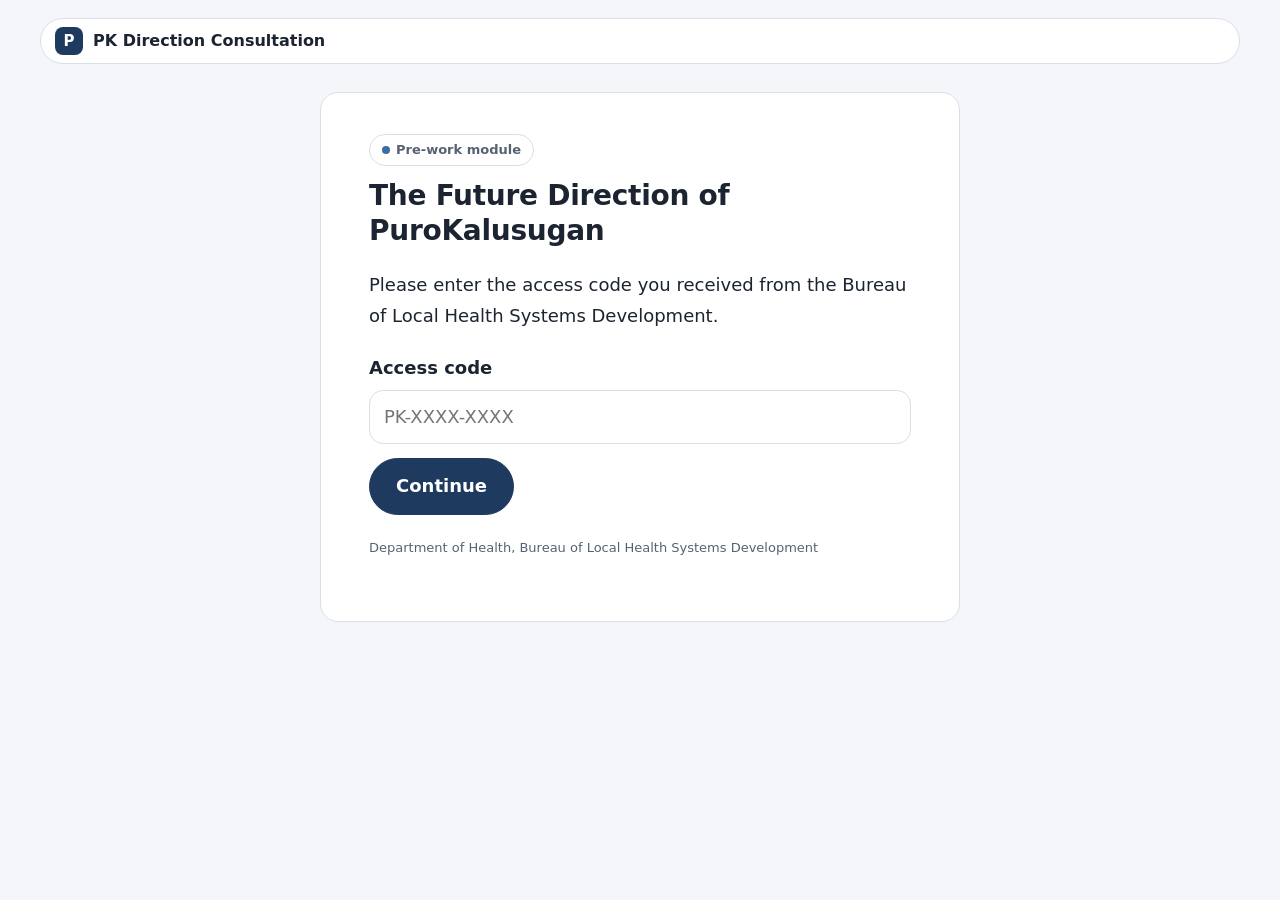
<file: index.html>
<!doctype html>
<html lang="en">
<head>
<meta charset="utf-8">
<meta name="viewport" content="width=device-width, initial-scale=1">
<meta name="robots" content="noindex, nofollow">
<title>PK Direction Consultation</title>
<link rel="stylesheet" href="app.css">
</head>
<body>
<div class="shell">
  <header class="nav">
    <div class="brand"><i>P</i><span>PK Direction Consultation</span></div>
    <div class="navr"><button type="button" class="langbtn" id="langBtn" hidden></button><div class="save" id="saveState" hidden></div></div>
  </header>

  <section id="gate" class="card" style="margin-top:28px;max-width:640px;margin-left:auto;margin-right:auto">
    <span class="pill"><b></b>Pre-work module</span>
    <h2>The Future Direction of PuroKalusugan</h2>
    <p>Please enter the access code you received from the Bureau of Local Health Systems Development.</p>
    <label class="t" for="code" style="display:block;font-weight:600;margin-bottom:6px">Access code</label>
    <input id="code" type="text" placeholder="PK-XXXX-XXXX" autocomplete="off" autocapitalize="characters" spellcheck="false">
    <div class="nav2" style="justify-content:flex-start;margin-top:14px"><button class="btn" id="codeGo" type="button">Continue</button></div>
    <div id="gateMsg"></div>
    <p class="foot" style="text-align:left;margin-top:22px">Department of Health, Bureau of Local Health Systems Development</p>
  </section>

  <div id="module" class="layout" hidden>
    <nav class="prog" aria-label="Progress"><ol class="segs" id="segs"></ol></nav>
    <div class="pills"><span class="pill" id="crumb"><b></b><span></span></span><span class="pill plain" id="crumb2"></span></div>
    <main id="main" tabindex="-1" aria-live="polite"></main>
  </div>
</div>
<div id="gloss" role="dialog" aria-live="polite"></div>
<script src="app.js"></script>
</body>
</html>
</file>
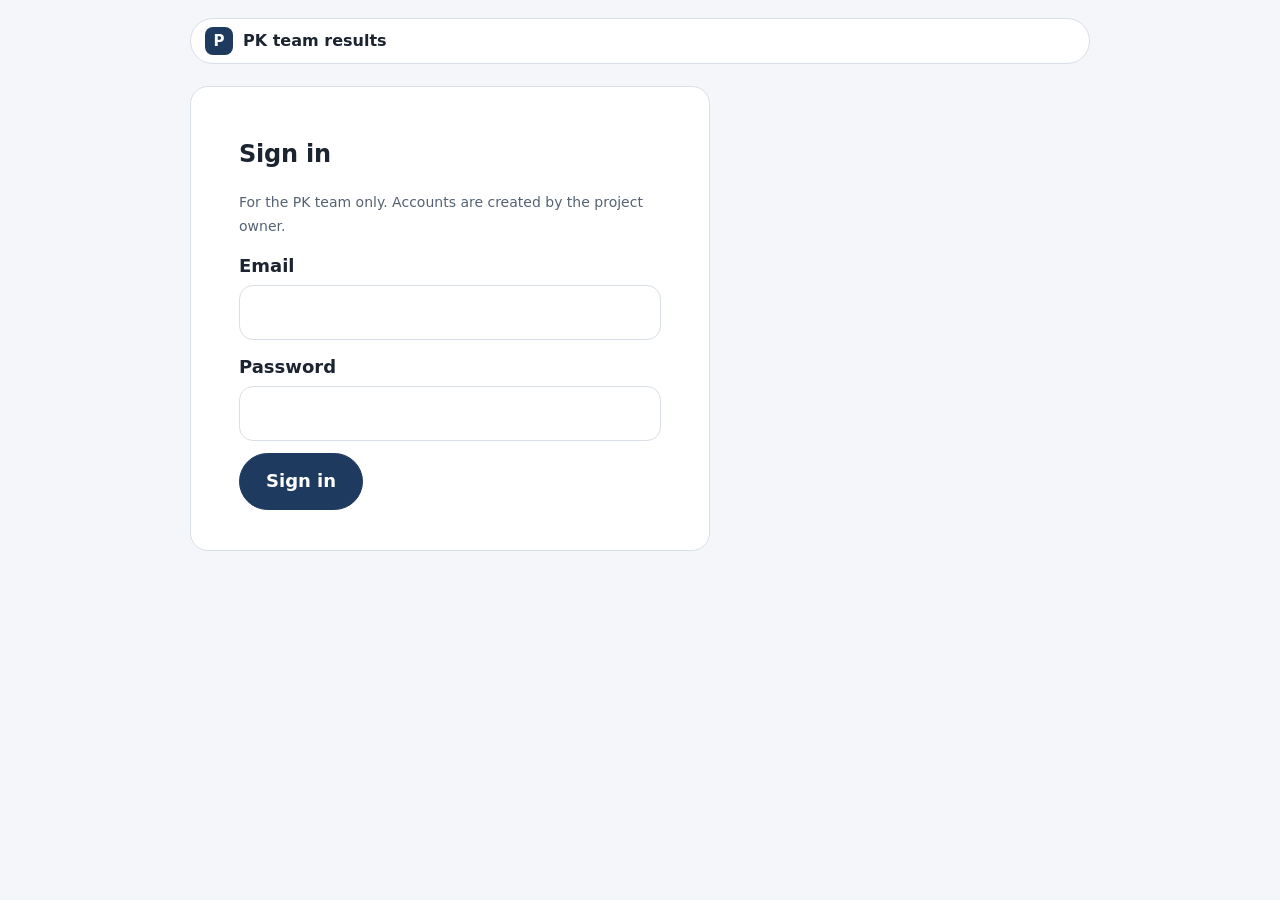
<file: admin.html>
<!doctype html>
<html lang="en">
<head>
<meta charset="utf-8">
<meta name="viewport" content="width=device-width, initial-scale=1">
<meta name="robots" content="noindex, nofollow">
<title>PK team results</title>
<link rel="stylesheet" href="app.css">
<style>
.shell { max-width: 980px; }
h2 { font-size: 24px; }
label.f { display: block; font-weight: 600; margin: 12px 0 4px; }
.row { display: flex; gap: 10px; flex-wrap: wrap; align-items: center; margin-top: 12px; }
.tabs { display: flex; gap: 6px; flex-wrap: wrap; margin-top: 18px; }
.tabs button { font: inherit; font-weight: 600; padding: 10px 20px; border-radius: 999px; border: 1px solid transparent; background: transparent; color: var(--muted); min-height: 44px; cursor: pointer; }
.tabs button[aria-selected="true"] { background: var(--accent-soft); border-color: var(--accent); color: var(--ink); }
table.t { border-collapse: collapse; width: 100%; font-size: 15px; margin-top: 12px; }
table.t th, table.t td { border: 1px solid var(--line); padding: 7px 10px; text-align: left; vertical-align: top; }
table.t th { background: var(--soft); font-weight: 600; }
.hid { color: var(--warn-ink); background: var(--warn-bg); border-radius: 999px; padding: 1px 10px; font-size: 13px; font-weight: 700; }
.hint { font-size: 14px; color: var(--muted); margin: 0 0 12px; }
button.danger { background: var(--warn-bg); color: var(--warn-ink); border-color: var(--warn-ink); }
</style>
</head>
<body>
<div class="shell">
  <header class="nav"><div class="brand"><i>P</i><span>PK team results</span></div><button class="btn ghost" id="signout" style="min-height:36px;padding:4px 16px" hidden>Sign out</button></header>

  <section id="login" class="card" style="margin-top:22px;max-width:520px">
    <h2>Sign in</h2>
    <p class="hint">For the PK team only. Accounts are created by the project owner.</p>
    <label class="f" for="em">Email</label><input id="em" type="text" autocomplete="username">
    <label class="f" for="pw">Password</label><input id="pw" type="password" autocomplete="current-password">
    <div class="row"><button class="btn" id="go">Sign in</button></div>
    <div id="loginmsg"></div>
  </section>

  <section id="app" hidden>
    <div class="tabs" role="tablist">
      <button role="tab" data-tab="overview" aria-selected="true">Overview</button>
      <button role="tab" data-tab="items" aria-selected="false">Question counts</button>
      <button role="tab" data-tab="export" aria-selected="false">Export</button>
      <button role="tab" data-tab="content" aria-selected="false">Content</button>
      <button role="tab" data-tab="account" aria-selected="false">Account</button>
    </div>

    <div id="t-overview" class="card" style="margin-top:16px">
      <h2>Overview</h2>
      <p class="hint">Respondents so far, by form, attendance and combined group. Any group with fewer than 5 people is hidden and shown as &lt;5.</p>
      <div class="row"><button class="btn" id="ref">Refresh</button><label style="display:inline-flex;gap:8px;align-items:center;margin:0;font-weight:400"><input type="checkbox" id="inctest1"> Include rehearsal (TEST code) rows</label></div>
      <div id="ov"></div>
    </div>

    <div id="t-items" class="card" style="margin-top:16px" hidden>
      <h2>Question counts</h2>
      <p class="hint">Choose the form, then choose a question from the list. The counts appear straight away. Counts under 5 are hidden. Open-text answers are not shown here. Use the export for those.</p>
      <label class="f" for="form">Form</label>
      <select id="form"><option value="full">Full English form</option><option value="bhw">Filipino short form (BHW)</option></select>
      <label class="f" for="itemsel">Question</label>
      <select id="itemsel"><option value="">Loading the list of questions...</option></select>
      <div id="itemfb" hidden>
        <p class="hint" id="itemfbmsg"></p>
        <label class="f" for="item">Question number (use this only if the list is empty)</label><input id="item" type="text" placeholder="1.1">
      </div>
      <div class="row"><button class="btn" id="runitem">Show counts</button><label style="display:inline-flex;gap:8px;align-items:center;margin:0;font-weight:400"><input type="checkbox" id="inctest2"> Include rehearsal rows</label></div>
      <div id="itemout"></div>
    </div>

    <div id="t-export" class="card" style="margin-top:16px" hidden>
      <h2>Export</h2>
      <p class="hint"><b>Confidential.</b> The export has every answer, including organization names and open-text answers, and nothing is hidden. Keep it on a protected device, and share only combined results.</p>
      <div class="row"><label style="display:inline-flex;gap:8px;align-items:center;margin:0;font-weight:400"><input type="checkbox" id="inctest3"> Include rehearsal rows</label></div>
      <div class="row"><button class="btn" id="dl">Download CSV (opens in Excel)</button></div>
      <hr style="border:0;border-top:1px solid var(--line);margin:22px 0">
      <h2 style="font-size:20px">Clear rehearsal rows</h2>
      <p class="hint">Deletes only the rows made with the TEST code. Do this before launch.</p>
      <div class="row"><button class="btn danger" id="deltest">Delete rehearsal rows</button></div>
      <div id="expmsg"></div>
    </div>

    <div id="t-content" class="card" style="margin-top:16px" hidden>
      <h2>Content</h2>
      <p class="hint">Publish the module text. Choose the form, choose the content file you received from the build team, check the summary, and publish. The earlier version is kept, so you can go back.</p>
      <label class="f" for="cform">Form</label>
      <select id="cform"><option value="full">Full English form</option><option value="bhw">Filipino short form (BHW)</option></select>
      <label class="f" for="cfile">Content file (.json)</label>
      <input id="cfile" type="file" accept=".json,application/json">
      <div id="cprev"></div>
      <div class="row"><button class="btn" id="cpub" disabled>Publish this content</button></div>
      <div id="cmsg"></div>
      <h2 style="font-size:20px;margin-top:26px">Versions</h2>
      <div class="row"><button class="btn ghost" id="cref" style="min-height:36px">Refresh list</button></div>
      <div id="cver"></div>
    </div>

    <div id="t-account" class="card" style="margin-top:16px" hidden>
      <h2>Account</h2>
      <p class="hint">Signed in as <b id="who"></b>. Change your password if someone gave you a starting password.</p>
      <label class="f" for="np1">New password (at least 12 characters)</label><input id="np1" type="password" autocomplete="new-password">
      <label class="f" for="np2">Type it again</label><input id="np2" type="password" autocomplete="new-password">
      <div class="row"><button class="btn" id="chpw">Change password</button></div>
      <div id="pwmsg"></div>
    </div>
  </section>
</div>

<script>
"use strict";
const URL_ = "https://drwmnzmvsjhlbixqcvew.supabase.co";
const KEY_ = "sb_publishable_Vzh0zj3WvlhNqJg0wHV87w_bVwjmNdv";
const $ = (id) => document.getElementById(id);
let token = null, email = "";
try { token = sessionStorage.getItem("pk_admin_token"); email = sessionStorage.getItem("pk_admin_email") || ""; } catch (e) {}

function msg(el, text, kind) { el.innerHTML = ""; if (!text) return; const d = document.createElement("div"); d.className = "msg " + (kind || ""); d.textContent = text; el.appendChild(d); }
async function api(path, opts) {
  opts = opts || {};
  const headers = Object.assign({ apikey: KEY_, "Content-Type": "application/json" }, opts.headers || {});
  if (token) headers.Authorization = "Bearer " + token;
  const res = await fetch(URL_ + path, Object.assign({}, opts, { headers }));
  if ((res.status === 401 || res.status === 403) && path.indexOf("/auth/v1/token") < 0 && token) { signOut("Please sign in again."); }
  return res;
}
function show(signedIn) {
  $("login").hidden = signedIn; $("app").hidden = !signedIn; $("signout").hidden = !signedIn;
  if (signedIn) { $("who").textContent = email; refresh(); }
}
function signOut(text) {
  token = null; try { sessionStorage.removeItem("pk_admin_token"); } catch (e) {}
  show(false); if (text) msg($("loginmsg"), text, "err");
}
$("signout").onclick = () => signOut("");
$("go").onclick = async () => {
  const em = $("em").value.trim(), pw = $("pw").value;
  if (!em || !pw) { msg($("loginmsg"), "Please enter your email and password.", "err"); return; }
  $("go").disabled = true; msg($("loginmsg"), "Signing in...", "");
  try {
    const res = await api("/auth/v1/token?grant_type=password", { method: "POST", body: JSON.stringify({ email: em, password: pw }) });
    const j = await res.json();
    if (!res.ok || !j.access_token) { msg($("loginmsg"), "That email and password did not work.", "err"); }
    else { token = j.access_token; email = em; try { sessionStorage.setItem("pk_admin_token", token); sessionStorage.setItem("pk_admin_email", em); } catch (e) {} $("pw").value = ""; msg($("loginmsg"), ""); show(true); }
  } catch (e) { msg($("loginmsg"), "Could not reach the server. Check your connection.", "err"); }
  $("go").disabled = false;
};
$("pw").addEventListener("keydown", (e) => { if (e.key === "Enter") $("go").click(); });

document.querySelectorAll(".tabs button").forEach((b) => b.onclick = () => {
  document.querySelectorAll(".tabs button").forEach((x) => x.setAttribute("aria-selected", x === b ? "true" : "false"));
  ["overview", "items", "export", "content", "account"].forEach((t) => $("t-" + t).hidden = (t !== b.dataset.tab));
  if (b.dataset.tab === "content") versions();
  if (b.dataset.tab === "items") loadQuestions();
});

function table(headers, rows) {
  const t = document.createElement("table"); t.className = "t"; const thead = document.createElement("thead"), tr = document.createElement("tr");
  headers.forEach((h) => { const th = document.createElement("th"); th.textContent = h; tr.appendChild(th); }); thead.appendChild(tr); t.appendChild(thead);
  const tb = document.createElement("tbody");
  rows.forEach((r) => { const row = document.createElement("tr"); r.forEach((c) => { const td = document.createElement("td"); if (c && c.hidden) { const s = document.createElement("span"); s.className = "hid"; s.textContent = "<5"; td.appendChild(s); } else if (c && c.node) td.appendChild(c.node); else td.textContent = c == null ? "" : String(c); row.appendChild(td); }); tb.appendChild(row); });
  t.appendChild(tb); return t;
}
async function rpc(name, body) {
  const res = await api("/rest/v1/rpc/" + name, { method: "POST", body: JSON.stringify(body || {}) });
  if (!res.ok) { let t = ""; try { t = (await res.json()).message || ""; } catch (e) {} throw new Error(t || ("Error " + res.status)); }
  return res.json();
}
async function refresh() {
  const out = $("ov"); out.innerHTML = "";
  try {
    const j = await rpc("admin_summary", { p_include_test: $("inctest1").checked });
    if (!j.rows.length) { msg(out, "No responses yet.", ""); return; }
    out.appendChild(table(["Form", "Attendance", "Group", "Started", "Completed"], j.rows.map((r) => [r.form === "bhw" ? "Filipino short form" : "Full English form", r.attendance.replace("_", " "), r.group, r.hidden ? { hidden: 1 } : r.started, r.completed == null ? { hidden: 1 } : r.completed])));
    const p = document.createElement("p"); p.className = "hint"; p.textContent = "Updated " + new Date(j.generated_at).toLocaleString(); out.appendChild(p);
  } catch (e) { msg(out, "Could not load results: " + e.message, "err"); }
}
$("ref").onclick = refresh; $("inctest1").onchange = refresh;
/* The list of questions comes from the content that is live for the chosen form. Open-text questions are left out. */
const CLOSED = ["single", "scale", "multi", "rank", "matrix"];
const plain = (s) => String(s || "").replace(/\*\*/g, "").replace(/\{\{|\}\}/g, "").replace(/\s+/g, " ").trim();
async function loadQuestions() {
  const sel = $("itemsel"), form = $("form").value; sel.innerHTML = ""; $("itemout").innerHTML = "";
  const fallback = (text) => { $("itemfb").hidden = false; $("itemfbmsg").textContent = text; sel.innerHTML = ""; const o = document.createElement("option"); o.value = ""; o.textContent = "(no list available)"; sel.appendChild(o); };
  try {
    const rows = await fetchAll("/rest/v1/content?select=body&published=eq.true&space=eq.prework&form=eq." + form);
    const top = rows[0] && rows[0].body;
    if (!top) { fallback("Publish the module content first. Until then, type the question number."); return; }
    const c = top.variants ? (top.variants.en || top.variants[Object.keys(top.variants)[0]]) : top;
    const qs = c.questions || {}, seen = new Set();
    const first = document.createElement("option"); first.value = ""; first.textContent = "Choose a question"; sel.appendChild(first);
    let count = 0;
    (c.stops || []).forEach((st) => {
      const grp = document.createElement("optgroup"); grp.label = (st.num != null ? "Stop " + st.num + ": " : "") + plain(st.label);
      const walk = (blocks) => (blocks || []).forEach((b) => {
        if (b.t === "q" && qs[b.id] && !seen.has(b.id) && CLOSED.indexOf(qs[b.id].type) >= 0) {
          seen.add(b.id); const o = document.createElement("option"); o.value = b.id;
          const t = plain(qs[b.id].label); o.textContent = b.id + "  " + (t.length > 90 ? t.slice(0, 87) + "..." : t); grp.appendChild(o); count++;
        }
        if (b.t === "details" || b.t === "card") walk(b.blocks);
      });
      (st.screens || []).forEach((sc) => walk(sc.blocks));
      if (grp.children.length) sel.appendChild(grp);
    });
    if (!count) { fallback("The live content has no closed questions yet. Type the question number instead."); return; }
    $("itemfb").hidden = true;
  } catch (e) { fallback("Could not load the question list (" + e.message + "). Type the question number instead."); }
}
$("form").onchange = loadQuestions;
$("itemsel").onchange = () => { if ($("itemsel").value) $("runitem").click(); };
$("inctest2").onchange = () => { if ($("itemsel").value || $("item").value.trim()) $("runitem").click(); };
$("runitem").onclick = async () => {
  const out = $("itemout"); out.innerHTML = ""; const item = ($("itemsel").value || $("item").value).trim();
  if (!item) { msg(out, "Choose a question first.", "err"); return; }
  try {
    const j = await rpc("admin_item_counts", { p_item: item, p_form: $("form").value, p_include_test: $("inctest2").checked });
    if (!j.rows.length) { msg(out, "No answers for question " + item + " yet.", ""); return; }
    out.appendChild(table(["Answer", "Group", "Attendance", "Count"], j.rows.map((r) => [r.answer, r.group, r.attendance.replace("_", " "), r.hidden ? { hidden: 1 } : r.n])));
  } catch (e) { msg(out, "Could not load counts: " + e.message, "err"); }
};

async function fetchAll(path) {
  let all = [], from = 0;
  for (;;) {
    const res = await api(path, { headers: { Range: from + "-" + (from + 999), "Range-Unit": "items" } });
    if (!res.ok) throw new Error("Error " + res.status);
    const part = await res.json(); all = all.concat(part);
    if (part.length < 1000) break; from += 1000;
  }
  return all;
}
function csvCell(v) {
  if (v == null) return "";
  if (Array.isArray(v)) v = v.join("; "); else if (typeof v === "object") v = JSON.stringify(v);
  v = String(v); return /[",\n\r]/.test(v) ? '"' + v.replace(/"/g, '""') + '"' : v;
}
$("dl").onclick = async () => {
  const out = $("expmsg"); msg(out, "Preparing the export...", "");
  try {
    const codes = await fetchAll("/rest/v1/access_codes?select=id,label");
    const label = {}; codes.forEach((c) => label[c.id] = c.label);
    let rows = await fetchAll("/rest/v1/responses?select=*&order=started_at.asc");
    if (!$("inctest3").checked) rows = rows.filter((r) => String(label[r.code_id] || "").indexOf("TEST") !== 0);
    const keys = new Set(); rows.forEach((r) => Object.keys(r.answers || {}).forEach((k) => keys.add(k)));
    const ak = [...keys].sort((a, b) => a.localeCompare(b, undefined, { numeric: true }));
    const head = ["session_id", "form", "attendance", "code_label", "status", "started_at", "updated_at", "completed_at", "profile"].concat(ak.map((k) => "q" + k));
    const lines = [head.map(csvCell).join(",")];
    rows.forEach((r) => lines.push([r.session_id, r.form, r.attendance, label[r.code_id], r.status, r.started_at, r.updated_at, r.completed_at, r.profile].concat(ak.map((k) => (r.answers || {})[k])).map(csvCell).join(",")));
    const blob = new Blob(["﻿" + lines.join("\r\n")], { type: "text/csv;charset=utf-8" });
    const a = document.createElement("a"); a.href = URL.createObjectURL(blob);
    a.download = "PK-pre-work-responses-" + new Date().toISOString().slice(0, 10) + ".csv"; document.body.appendChild(a); a.click(); a.remove();
    msg(out, "Downloaded " + rows.length + " responses. This file is confidential.", "ok");
  } catch (e) { msg(out, "Could not export: " + e.message, "err"); }
};
$("deltest").onclick = async () => {
  if (!confirm("Delete all rehearsal rows made with the TEST code? This cannot be undone.")) return;
  try { const n = await rpc("admin_delete_test_rows"); msg($("expmsg"), "Deleted " + n + " rehearsal rows.", "ok"); refresh(); }
  catch (e) { msg($("expmsg"), "Could not delete: " + e.message, "err"); }
};

/* ---------- content ---------- */
let pending = null;
function validate(c) {
  if (!c || typeof c !== "object") return ["The file is not a content file."];
  if (!c.variants) return validateOne(c, c);
  /* a form with more than one language: check each language, and check they ask the same questions */
  const keys = Object.keys(c.variants), errs = []; let ref = null;
  if (!keys.length) return ["The file has no languages."];
  keys.forEach((k) => {
    const v = c.variants[k], holder = {};
    validateOne(v, holder).forEach((e) => errs.push("[" + k + "] " + e));
    const ids = Object.keys(v.questions || {}).sort().join(",");
    if (ref === null) { ref = ids; c._summary = holder._summary; c._summary.languages = keys.length; }
    else if (ref !== ids) errs.push("[" + k + "] The languages do not have the same questions.");
  });
  return errs;
}
function validateOne(c, holder) {
  const errs = [];
  if (!Array.isArray(c.stops) || !c.stops.length) return ["The file has no stops."];
  const qs = c.questions || {}, opts = (c.options || []).map((o) => o.k);
  let screens = 0, finals = 0, ids = new Set();
  const walk = (blocks, sid) => (blocks || []).forEach((b) => {
    if (b.t === "q" && !qs[b.id]) errs.push("Screen " + sid + " uses a question that is not defined: " + b.id);
    if (b.t === "optionCard" && opts.indexOf(b.id) < 0) errs.push("Screen " + sid + " uses an option card that is not defined: " + b.id);
    if (b.t === "details" || b.t === "card") walk(b.blocks, sid);
  });
  c.stops.forEach((st) => (st.screens || []).forEach((sc) => {
    screens++; if (sc.final) finals++;
    if (ids.has(sc.id)) errs.push("Two screens have the same id: " + sc.id); ids.add(sc.id);
    walk(sc.blocks, sc.id);
  }));
  Object.keys(qs).forEach((k) => {
    const q = qs[k]; if (q.optionsOf && !qs[q.optionsOf]) errs.push("Question " + k + " points to a missing question " + q.optionsOf);
    const have = (q.options || []).map((o) => (typeof o === "string" ? o : o.v));
    (q.exclusive || []).forEach((v) => { if (have.indexOf(v) < 0) errs.push("Question " + k + ": the exclusive choice \"" + v + "\" is not one of its options."); });
    if (q.type === "multi" && !(q.exclusive || []).length && have.some((v) => /^(none of|nothing|don't know|i have no idea)/i.test(v))) errs.push("Question " + k + " has a \"none\" or \"don't know\" choice but no exclusive rule.");
    if (["open", "perGroup", "condText", "text"].indexOf(q.type) >= 0 && q.maxWords !== 1500) errs.push("Question " + k + " does not have the 1,500-word limit.");
    if (q.routeForm) Object.keys(q.routeForm).forEach((v) => { if (have.indexOf(v) < 0) errs.push("Question " + k + ": the routing choice \"" + v + "\" is not one of its options."); });
  });
  if (!finals) errs.push("The file has no final (thank-you) screen.");
  holder._summary = { stops: c.stops.length, screens, questions: Object.keys(qs).length };
  return errs;
}
$("cfile").onchange = async () => {
  const f = $("cfile").files[0], out = $("cprev"); out.innerHTML = ""; pending = null; $("cpub").disabled = true; msg($("cmsg"), "");
  if (!f) return;
  try {
    const c = JSON.parse(await f.text()); const errs = validate(c);
    if (errs.length) { msg(out, "This file cannot be published: " + errs.join(" "), "err"); return; }
    pending = c; $("cpub").disabled = false;
    msg(out, "Version: " + ((c.meta && c.meta.version) || "(none)") + ". " + c._summary.stops + " stops, " + c._summary.screens + " screens, " + c._summary.questions + " questions" + (c._summary.languages ? " in " + c._summary.languages + " languages" : "") + ". The file passed the checks.", "ok");
  } catch (e) { msg(out, "That file could not be read as content (" + e.message + ").", "err"); }
};
$("cpub").onclick = async () => {
  if (!pending) return; const form = $("cform").value, out = $("cmsg");
  if (!confirm("Publish this content to the " + (form === "bhw" ? "Filipino short form" : "full English form") + "? Participants will see it right away.")) return;
  $("cpub").disabled = true; msg(out, "Publishing...", "");
  try {
    const body = JSON.parse(JSON.stringify(pending)); delete body._summary;
    const version = ((body.meta && body.meta.version) || "version") + " @ " + new Date().toISOString();
    const ins = await api("/rest/v1/content", { method: "POST", headers: { Prefer: "return=representation" }, body: JSON.stringify({ space: "prework", form, lang: form === "bhw" ? "fil" : "en", version, body, published: false }) });
    if (!ins.ok) throw new Error("Could not save (" + ins.status + ")");
    const row = (await ins.json())[0];
    await goLive(row.id, form);
    msg(out, "Published. Participants now see this version.", "ok"); pending = null; $("cfile").value = ""; $("cprev").innerHTML = ""; versions();
  } catch (e) { msg(out, "Could not publish: " + e.message, "err"); $("cpub").disabled = false; }
};
async function goLive(id, form) {
  const off = await api("/rest/v1/content?space=eq.prework&form=eq." + form, { method: "PATCH", body: JSON.stringify({ published: false }) });
  if (!off.ok) throw new Error("Could not unpublish the old version (" + off.status + ")");
  const on = await api("/rest/v1/content?id=eq." + id, { method: "PATCH", body: JSON.stringify({ published: true }) });
  if (!on.ok) throw new Error("Could not make the new version live (" + on.status + ")");
}
async function versions() {
  const out = $("cver"); out.innerHTML = "";
  try {
    const rows = await fetchAll("/rest/v1/content?select=id,form,version,published,updated_at&order=updated_at.desc");
    if (!rows.length) { msg(out, "Nothing published yet.", ""); return; }
    out.appendChild(table(["Form", "Version", "Updated", "Live", ""], rows.map((r) => {
      let btn = "";
      if (!r.published) { const b = document.createElement("button"); b.className = "btn ghost"; b.style.minHeight = "34px"; b.style.padding = "2px 14px"; b.textContent = "Make live"; b.onclick = async () => { if (!confirm("Make this version live?")) return; try { await goLive(r.id, r.form); versions(); } catch (e) { msg(out, e.message, "err"); } }; btn = { node: b }; }
      return [r.form === "bhw" ? "Filipino short form" : "Full English form", r.version, new Date(r.updated_at).toLocaleString(), r.published ? "Live" : "", btn];
    })));
  } catch (e) { msg(out, "Could not load versions: " + e.message, "err"); }
}
$("cref").onclick = versions;

$("chpw").onclick = async () => {
  const a = $("np1").value, b = $("np2").value, out = $("pwmsg");
  if (a.length < 12) { msg(out, "Use at least 12 characters.", "err"); return; }
  if (a !== b) { msg(out, "The two passwords do not match.", "err"); return; }
  try {
    const res = await api("/auth/v1/user", { method: "PUT", body: JSON.stringify({ password: a }) });
    if (!res.ok) { let t = ""; try { t = (await res.json()).msg || ""; } catch (e) {} msg(out, "Could not change the password. " + t, "err"); return; }
    $("np1").value = ""; $("np2").value = ""; msg(out, "Password changed.", "ok");
  } catch (e) { msg(out, "Could not reach the server.", "err"); }
};
show(!!token);
</script>
</body>
</html>
</file>
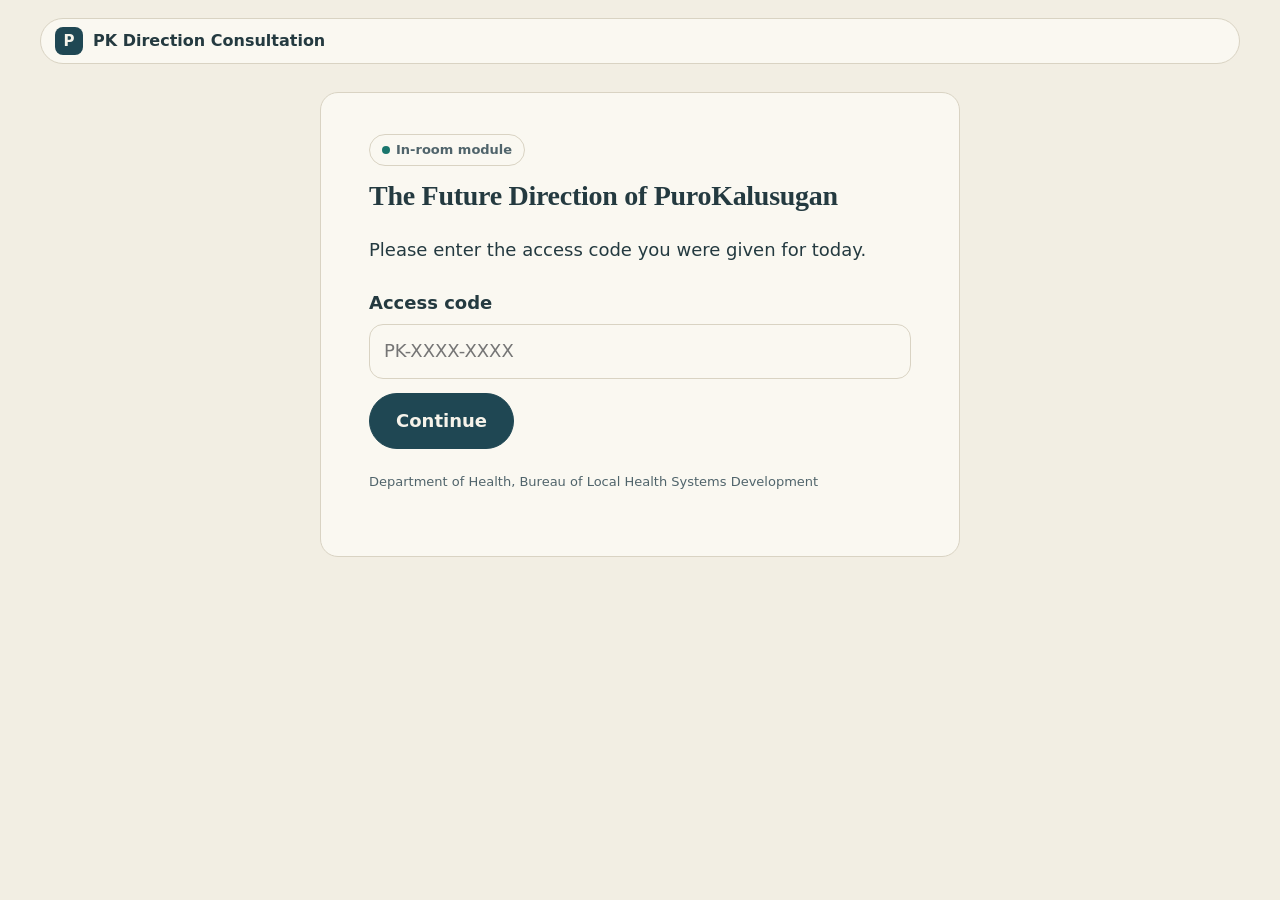
<file: room.html>
<!doctype html>
<html lang="en">
<head>
<meta charset="utf-8">
<meta name="viewport" content="width=device-width, initial-scale=1">
<meta name="robots" content="noindex, nofollow">
<meta name="theme-color" content="#F2EEE3">
<title>PK Direction Consultation: Room</title>
<link rel="stylesheet" href="app.css?v=20261126f">
<link rel="stylesheet" href="room.css?v=20261126f">
</head>
<body>
<div id="trialBar" class="trialbar" role="status" hidden></div>
<div class="shell" id="shell">
  <header class="nav">
    <div class="brand"><i>P</i><span>PK Direction Consultation</span></div>
    <div class="navr">
      <span class="rchip" id="timer" hidden></span>
      <span class="rchip" id="roleChip" hidden></span>
      <div class="save" id="saveState" hidden></div>
      <button type="button" class="langbtn" id="menuBtn" hidden>Menu</button>
    </div>
  </header>

  <section id="gate" class="card gatecard">
    <span class="pill"><b></b>In-room module</span>
    <h2>The Future Direction of PuroKalusugan</h2>
    <p>Please enter the access code you were given for today.</p>
    <label class="t" for="code" style="display:block;font-weight:600;margin-bottom:6px">Access code</label>
    <input id="code" type="text" placeholder="PK-XXXX-XXXX" autocomplete="off" autocapitalize="characters" spellcheck="false">
    <div class="nav2" style="justify-content:flex-start;margin-top:14px"><button class="btn" id="codeGo" type="button">Continue</button></div>
    <div id="gateMsg" aria-live="polite"></div>
    <div id="joinForm"></div>
    <p class="foot" style="text-align:left;margin-top:22px">Department of Health, Bureau of Local Health Systems Development</p>
  </section>

  <div id="app" hidden>
    <nav class="rtabs" id="tabs" role="tablist" hidden></nav>
    <main id="view" tabindex="-1"></main>
  </div>
</div>
<div id="toast" role="status" aria-live="polite" hidden></div>
<script src="agenda.js?v=20261126f"></script>
<script src="room.js?v=20261126f"></script>
</body>
</html>
</file>
<file: app.css>
:root {
  --bg: #f4f6f9; --card: #ffffff; --ink: #1b2430; --muted: #566274; --line: #d9dfe7; --soft: #e9eef5;
  --primary: #1f3a5f; --primary-ink: #ffffff; --accent: #3b6ea5; --accent-soft: #e6edf5;
  --ok-bg: #e3f1e8; --ok-ink: #1d5c36; --warn-bg: #fbeed5; --warn-ink: #7a4a00; --grey-bg: #eceff3; --grey-ink: #4a5565;
  --err-bg: #fbe5e3; --err-ink: #8a1f17; --focus: #0b57d0; --radius: 18px;
  --sans: "Segoe UI", system-ui, -apple-system, Roboto, "Helvetica Neue", Arial, sans-serif;
}
@media (prefers-color-scheme: dark) {
  :root:not([data-theme="light"]) {
    --bg: #121820; --card: #1a2330; --ink: #e8edf3; --muted: #9fb0c4; --line: #2b3a4d; --soft: #223044;
    --primary: #8fb4e6; --primary-ink: #0f1c2e; --accent: #8fb4e6; --accent-soft: #1f3047;
    --ok-bg: #173a24; --ok-ink: #9fdcb4; --warn-bg: #3f2a10; --warn-ink: #ffc58a; --grey-bg: #2a3544; --grey-ink: #aab7c8;
    --err-bg: #3c1a17; --err-ink: #ffb4ab; --focus: #8ab4f8;
  }
}
* { box-sizing: border-box; }
html { -webkit-text-size-adjust: 100%; }
body { margin: 0; background: var(--bg); color: var(--ink); font: 18px/1.7 var(--sans); }
h1, h2, h3 { font-family: var(--sans); font-weight: 600; letter-spacing: -.01em; color: var(--ink); }
h2 { font-size: 28px; line-height: 1.25; margin: 12px 0 22px; }
h3 { font-size: 20px; margin: 36px 0 10px; }
p { margin: 0 0 22px; }
.shell { width: 100%; margin: 0 auto; padding: 14px 16px 90px; }
@media (min-width: 600px) { .shell { padding: 16px 24px 100px; } }
@media (min-width: 1100px) { .shell { padding: 18px 40px 110px; } }
@media (min-width: 1700px) { .shell { padding: 20px 64px 120px; } }
.nav { display: flex; align-items: center; justify-content: space-between; gap: 12px; background: var(--card); border: 1px solid var(--line); border-radius: 999px; padding: 8px 10px 8px 14px; position: sticky; top: 8px; z-index: 5; }
.brand { display: flex; align-items: center; gap: 10px; font-weight: 600; font-size: 16px; min-width: 0; }
.brand i { flex: 0 0 auto; display: grid; place-items: center; width: 28px; height: 28px; border-radius: 8px; background: var(--primary); color: var(--primary-ink); font: 700 15px var(--sans); font-style: normal; }
.brand span { white-space: nowrap; overflow: hidden; text-overflow: ellipsis; }
.save { font-size: 13px; color: var(--muted); background: var(--soft); border-radius: 999px; padding: 6px 12px; white-space: nowrap; }
.save.warn { background: var(--warn-bg); color: var(--warn-ink); }
.layout { display: block; margin-top: 22px; }
/* progress bar: one segment for each stop, above the pills */
.prog { margin: 0 0 16px; }
.segs { list-style: none; margin: 0; padding: 0; display: flex; gap: 6px; }
.seg { flex: 1 1 0; min-width: 0; }
.segbtn { display: block; width: 100%; text-align: left; font: inherit; background: none; border: 0; padding: 6px 0 2px; margin: 0; cursor: pointer; color: var(--muted); }
.segbtn:disabled { cursor: default; }
.seg:not(.done):not(.cur) .segbtn { opacity: .6; }
.track { display: block; height: 8px; background: var(--soft); border-radius: 99px; overflow: hidden; }
.track i { display: block; height: 100%; background: var(--primary); border-radius: 99px; transition: width .25s; }
.lab, .labn { display: none; font-size: 13px; margin-top: 6px; white-space: nowrap; overflow: hidden; text-overflow: ellipsis; }
.seg.cur .lab, .seg.cur .labn { color: var(--ink); font-weight: 600; }
@media (min-width: 1100px) { .lab { display: block; } .segs { gap: 8px; } }
@media (min-width: 600px) and (max-width: 1099px) { .labn { display: block; } .seg.cur .labn { display: none; } .seg.cur .lab { display: block; } }
@media (max-width: 599px) { .segs { gap: 4px; } .track { height: 6px; } .segbtn { pointer-events: none; } }
.pills { display: flex; flex-wrap: wrap; gap: 8px; margin: 0 0 22px; }
@media (max-width: 599px) { .pills { flex-direction: column; align-items: flex-start; } }
.pill.plain { font-weight: 500; color: var(--ink); }
.pill { display: inline-flex; align-items: center; gap: 6px; font-size: 13px; font-weight: 600; background: var(--card); border: 1px solid var(--line); border-radius: 999px; padding: 4px 12px; color: var(--muted); }
.pill b { width: 8px; height: 8px; border-radius: 50%; background: var(--accent); display: inline-block; }
.card { background: var(--card); border: 1px solid var(--line); border-radius: var(--radius); padding: 32px 28px; margin-bottom: 26px; }
@media (min-width: 1100px) { .card { padding: 40px 48px; } }
@media (max-width: 520px) { .card { padding: 24px 16px; } h2 { font-size: 24px; } }
.lead { font-size: 20px; }
.tiles { display: grid; grid-template-columns: repeat(auto-fit, minmax(170px, 1fr)); gap: 14px; margin: 28px 0 26px; }
.tile { background: var(--accent-soft); border: 1px solid var(--line); border-radius: 14px; padding: 14px; }
.tile > b { display: block; font-size: 26px; font-weight: 600; color: var(--primary); }
.tile span { font-size: 14px; color: var(--muted); }
.tile span b, .tile > b b { display: inline; font-size: inherit; font-weight: 700; color: inherit; }
.tile span b { color: var(--ink); }
/* The Filipino toggle on the first pages: closed bar under the English text; the Filipino inside is set apart by a thin accent line */
details.fil-box { border-color: var(--accent); margin: 26px 0 22px; }
details.fil-box > summary { color: var(--primary); }
.fil-in { border-left: 3px solid var(--accent); padding-left: 16px; margin: 6px 0 14px; }
.fil-in > :first-child { margin-top: 8px; }
.fil-in h3 { font-size: 20px; margin: 4px 0 14px; }
/* the open toggle is white, so the boxes inside it (tiles, note, privacy statement) show up as light gray */
details.fil-box[open] { background: var(--card); }
.fil-in .tile, .fil-in .note, .fil-in blockquote.legal { background: var(--grey-bg); border: 1px solid var(--line); }
.fil-in .note { border-left: 4px solid var(--accent); }
.two { display: grid; grid-template-columns: 1fr; gap: 12px; }
@media (min-width: 620px) { .two { grid-template-columns: 1fr 1fr; } }
.box { border-radius: 14px; padding: 16px; border: 1px solid var(--line); }
.box.yes { background: var(--ok-bg); }
.box.no { background: var(--warn-bg); }
.box h3 { margin-top: 0; font-size: 18px; }
.box ul { margin: 0; padding-left: 20px; }
.box li { margin-bottom: 6px; }
ul.plain { padding-left: 22px; margin: 0 0 24px; }
ul.plain li { margin-bottom: 10px; }
.note { border: 1px solid var(--accent); background: var(--accent-soft); padding: 16px 20px; border-radius: 14px; font-size: 16px; margin: 26px 0; }
blockquote.legal { margin: 0 0 14px; padding: 14px 16px; background: var(--soft); border: 1px solid var(--line); border-radius: 14px; font-size: 16px; }
.q { margin: 0 0 36px; }
.q + .q { border-top: 1px solid var(--line); padding-top: 32px; }
.q .t { display: block; font-weight: 600; margin-bottom: 6px; }
.help { font-size: 15px; color: var(--muted); margin: 0 0 12px; }
.ex-hint { font-style: italic; }
.qno { display: none; font: 12px/1.2 ui-monospace, Consolas, monospace; background: var(--accent-soft); color: var(--ink); padding: 2px 7px; border-radius: 999px; margin-right: 6px; vertical-align: 2px; border: 1px solid var(--line); }
body.qnos .qno { display: inline-block; }
.opt { display: flex; align-items: flex-start; gap: 10px; padding: 11px 14px; margin-bottom: 10px; border: 1px solid var(--line); border-radius: 14px; cursor: pointer; background: var(--card); min-height: 48px; }
.opt:hover { border-color: var(--accent); }
.opt input { margin-top: 5px; width: 20px; height: 20px; flex: 0 0 auto; accent-color: var(--primary); }
.opt.sel { border-color: var(--primary); background: var(--accent-soft); }
.opt.off { opacity: .5; }
input[type="text"], input[type="password"], input[type="email"], input[type="file"], textarea, select { width: 100%; font: inherit; padding: 11px 14px; border-radius: 14px; border: 1px solid var(--line); background: var(--card); color: var(--ink); min-height: 48px; }
textarea { min-height: 110px; resize: vertical; }
textarea[id^="ot_"] { min-height: 72px; }
.counter { font-size: 13px; color: var(--muted); text-align: right; }
.counter.over { color: var(--warn-ink); font-weight: 600; }
.rate { display: grid; grid-template-columns: 1fr; gap: 8px; padding: 20px 0; border-top: 1px solid var(--line); }
.rate:first-of-type { border-top: 0; }
.rate .name { font-weight: 600; }
.seg { display: flex; flex-wrap: wrap; gap: 6px; }
.seg label { flex: 1 1 0; min-width: 46px; text-align: center; border: 1px solid var(--line); border-radius: 999px; padding: 10px 8px; cursor: pointer; background: var(--card); font-size: 16px; min-height: 44px; }
.seg label.wide { flex: 1 1 120px; }
.seg input { position: absolute; opacity: 0; pointer-events: none; }
.seg label.sel { background: var(--primary); color: var(--primary-ink); border-color: var(--primary); }
.seg label:focus-within { outline: 3px solid var(--focus); outline-offset: 2px; }
.scale-note { display: flex; justify-content: space-between; font-size: 13px; color: var(--muted); margin: 0 0 4px; }
/* narrow screens: the choices of a scale question stack, so no label is cut off (the progress bar also uses .seg, but not inside .q) */
@media (max-width: 699px) {
  .q .seg { flex-direction: column; }
  .q .seg label, .q .seg label.wide { flex: 0 0 auto; width: 100%; text-align: left; border-radius: 12px; padding: 12px 16px; }
}
.rank { display: grid; gap: 8px; }
.rank button.item { display: flex; align-items: center; gap: 12px; text-align: left; font: inherit; border: 1px solid var(--line); background: var(--card); color: var(--ink); border-radius: 14px; padding: 10px 14px; min-height: 48px; cursor: pointer; }
.rank button.item .n { flex: 0 0 auto; width: 28px; height: 28px; border-radius: 50%; border: 1.5px solid var(--line); display: grid; place-items: center; font-weight: 700; font-size: 14px; }
.rank button.item.on { border-color: var(--primary); background: var(--accent-soft); }
.rank button.item.on .n { background: var(--primary); border-color: var(--primary); color: var(--primary-ink); }
.nav2 { display: flex; gap: 10px; justify-content: space-between; margin-top: 8px; }
button.btn { font: inherit; font-weight: 600; padding: 12px 26px; border-radius: 999px; border: 1px solid var(--primary); cursor: pointer; min-height: 48px; background: var(--primary); color: var(--primary-ink); }
button.btn.ghost { background: transparent; color: var(--ink); border-color: var(--line); }
button.btn:disabled { opacity: .4; cursor: not-allowed; }
button:focus-visible, .opt:focus-within, a:focus-visible, summary:focus-visible, input:focus-visible, textarea:focus-visible, select:focus-visible { outline: 3px solid var(--focus); outline-offset: 2px; }
.term { font: inherit; color: var(--accent); background: none; border: 0; border-bottom: 1.5px dotted var(--accent); padding: 0; cursor: help; }
#gloss { position: absolute; width: min(340px, calc(100vw - 24px)); z-index: 20; background: var(--card); border: 1px solid var(--primary); border-radius: 14px; padding: 12px 40px 14px 16px; box-shadow: 0 8px 26px rgba(0,0,0,.22); display: none; font-size: 16px; line-height: 1.45; }
#gloss.on { display: block; }
#gloss b { display: block; font-size: 17px; font-weight: 600; margin-bottom: 2px; }
#gloss .gd { display: block; }
#gloss .gx { position: absolute; top: 6px; right: 6px; width: 32px; height: 32px; border-radius: 50%; border: 0; background: var(--soft); color: var(--ink); font-size: 20px; line-height: 1; cursor: pointer; }
#gloss::before { content: ""; position: absolute; top: -8px; left: calc(var(--ax, 50%) - 8px); width: 14px; height: 14px; background: var(--card); border-left: 1px solid var(--primary); border-top: 1px solid var(--primary); transform: rotate(45deg); }
#gloss.up::before { top: auto; bottom: -8px; transform: rotate(225deg); }
.navr { display: flex; align-items: center; gap: 8px; flex: 0 0 auto; }
.langbtn { font: inherit; font-size: 14px; font-weight: 600; padding: 6px 14px; min-height: 36px; border-radius: 999px; border: 1px solid var(--primary); background: var(--card); color: var(--primary); cursor: pointer; }
.langbtn[hidden] { display: none; }
.doi { display: inline-block; font-size: 13px; font-weight: 500; margin: 0 4px 0 6px; color: var(--accent); word-break: break-all; }
a.doi { text-decoration: underline; }
.opt-card { border: 1.5px solid var(--line); }
.letter { display: inline-grid; place-items: center; width: 42px; height: 42px; border-radius: 12px; background: var(--primary); color: var(--primary-ink); font: 600 21px var(--sans); margin-right: 12px; vertical-align: middle; }
.field { margin: 0 0 14px; }
.field .k { font-size: 12px; text-transform: uppercase; letter-spacing: .06em; color: var(--muted); margin: 0 0 2px; font-weight: 600; }
.field p { margin: 0; }
details { border: 1px solid var(--line); border-radius: 14px; padding: 4px 16px; margin: 18px 0; background: var(--card); }
details summary { cursor: pointer; font-weight: 600; padding: 10px 0; min-height: 44px; }
details[open] { background: var(--soft); }
details details { background: var(--card); margin: 8px 0; }
details details[open] { background: var(--card); }
details details summary { font-weight: 600; font-size: 16px; }
.chip { display: inline-block; font-size: 12px; font-weight: 700; border-radius: 999px; padding: 2px 10px; margin-left: 6px; vertical-align: 1px; }
.chip.Supports { background: var(--ok-bg); color: var(--ok-ink); }
.chip.Challenges { background: var(--warn-bg); color: var(--warn-ink); }
.chip.Mixed { background: var(--grey-bg); color: var(--grey-ink); }
.sec-h { font-size: 13px; text-transform: uppercase; letter-spacing: .06em; color: var(--muted); margin: 16px 0 4px; font-weight: 600; }
.study .k { font-size: 12px; text-transform: uppercase; letter-spacing: .05em; color: var(--muted); font-weight: 600; margin: 8px 0 0; }
.study p { margin: 0 0 6px; font-size: 16px; }
.cmp { overflow-x: auto; margin: 0 -4px; }
.cmp table { border-collapse: collapse; min-width: 720px; font-size: 15px; }
.cmp th, .cmp td { border: 1px solid var(--line); padding: 8px 10px; vertical-align: top; text-align: left; }
.cmp th { background: var(--soft); font-weight: 600; }
.cmp td:first-child, .cmp th:first-child { position: sticky; left: 0; background: var(--card); font-weight: 600; min-width: 110px; }
.msg { margin-top: 12px; padding: 10px 14px; border-radius: 14px; background: var(--soft); }
.msg.err { background: var(--err-bg); color: var(--err-ink); }
.msg.ok { background: var(--ok-bg); color: var(--ok-ink); }
.foot { margin-top: 28px; font-size: 13px; color: var(--muted); text-align: center; }
.sr { position: absolute; left: -9999px; }
[hidden] { display: none !important; }

.stars { display: flex; align-items: center; gap: 2px; flex-wrap: wrap; }
.star { position: relative; cursor: pointer; font-size: 34px; line-height: 1; padding: 2px 3px; color: var(--muted); }
.star.on { color: #b07a00; }
.star input, .dk input { position: absolute; opacity: 0; width: 1px; height: 1px; }
.star:focus-within, .dk:focus-within { outline: 3px solid var(--focus); outline-offset: 2px; border-radius: 8px; }
.dk { margin-left: 14px; font-size: 15px; padding: 6px 12px; border: 1px solid var(--line); border-radius: 999px; cursor: pointer; }
.dk.sel { background: var(--accent-soft); border-color: var(--primary); }
.sr { position: absolute; width: 1px; height: 1px; overflow: hidden; clip: rect(0 0 0 0); white-space: nowrap; }

/* dumbbell chart */
.dbl { margin: 30px 0; }
.dbl-t { font-weight: 600; margin: 0 0 10px; }
.dbl-leg { display: flex; gap: 24px; flex-wrap: wrap; font-size: 14px; margin: 0 0 10px; }
.dbl-leg span { display: inline-flex; align-items: center; gap: 8px; }
.dbl .dot { display: inline-block; width: 14px; height: 14px; border-radius: 50%; box-sizing: border-box; }
.dbl .dot.a { background: var(--card); border: 3px solid var(--accent); }
.dbl .dot.b { background: var(--primary); border: 3px solid var(--primary); }
.dbl-row, .dbl-axis { display: grid; grid-template-columns: minmax(160px, 28%) 1fr minmax(130px, 16%); gap: 16px; align-items: center; }
.dbl-row { padding: 14px 0; border-top: 1px solid var(--line); }
.dbl-l { font-weight: 600; font-size: 16px; line-height: 1.35; }
.dbl-l small { display: block; font-weight: 400; color: var(--muted); font-size: 13px; }
.dbl-plot { position: relative; height: 30px; margin: 0 40px; }
.dbl-plot .grid { position: absolute; top: 0; bottom: 0; width: 1px; background: var(--line); }
.dbl-plot .bar { position: absolute; top: 50%; height: 5px; margin-top: -2.5px; background: var(--accent); opacity: .5; border-radius: 3px; }
.dbl-plot .dot { position: absolute; top: 50%; width: 18px; height: 18px; margin: -9px 0 0 -9px; }
.dbl-plot .v { position: absolute; top: 50%; font-size: 14px; font-weight: 600; white-space: nowrap; }
.dbl-plot .v.l { transform: translate(calc(-100% - 14px), -50%); }
.dbl-plot .v.r { transform: translate(14px, -50%); }
.dbl-axis { margin-bottom: 2px; }
.dbl-axis .dbl-plot { height: 20px; }
.dbl-axis em { position: absolute; top: 0; transform: translateX(-50%); font-style: normal; font-size: 12px; color: var(--muted); }
.dbl-d b { display: block; font-size: 20px; }
.dbl-d small { color: var(--muted); font-size: 13px; }
.dbl-d.none b { color: var(--muted); }
.dbl-dh { font-size: 13px; font-weight: 600; color: var(--muted); line-height: 1.3; }
@media (max-width: 699px) {
  .dbl-row, .dbl-axis { grid-template-columns: 1fr; gap: 8px; }
  .dbl-axis > span { display: none; }
  .dbl-plot { margin: 0 36px; }
  .dbl-d { display: flex; gap: 10px; align-items: baseline; }
}
</file>
<file: room.css>
/* Room module styles. Builds on app.css (same components), with its own palette taken from the facilitation deck:
   deep teal, cream and sand, amber accents. The deck's colors are softened for the eyes: no pure white or black,
   body text about 10 to 12:1 against its background, small text always at least 4.5:1, amber only for small accents.
   app.css is not changed, so the pre-work page keeps its own navy look. */
:root {
  --bg: #F2EEE3; --card: #FAF8F1; --ink: #243A40; --muted: #50646B; --line: #D9D3C3; --soft: #E7E2D3;
  --primary: #1F4753; --primary-ink: #F6F3EA; --accent: #1A766D; --accent-soft: #E1EBE5;
  --ok-bg: #DCEADC; --ok-ink: #25563A; --warn-bg: #F3E2C8; --warn-ink: #79420F; --grey-bg: #E8E5DB; --grey-ink: #4A5A60;
  --err-bg: #F3DAD2; --err-ink: #8A2F1E; --focus: #B4531A; --radius: 18px;
  --kick-bg: #EBD7BF; --kick-ink: #7A3E12; --trial-bg: #F1D8B6; --trial-ink: #6B3410;
  color-scheme: light;
  --serif: Georgia, "Iowan Old Style", "Source Serif 4", Cambria, "Times New Roman", serif;
}
@media (prefers-color-scheme: dark) {
  :root:not([data-theme="light"]) {
    color-scheme: dark;
    --bg: #14262C; --card: #1B3038; --ink: #E4DFD2; --muted: #A9B8B9; --line: #2F454D; --soft: #233A42;
    --primary: #6FB5AA; --primary-ink: #0F2229; --accent: #86C9BE; --accent-soft: #21383F;
    --ok-bg: #1F3A2F; --ok-ink: #A8D8B8; --warn-bg: #3A2F1E; --warn-ink: #EBC08F; --grey-bg: #25363C; --grey-ink: #B5C2C4;
    --err-bg: #3C2623; --err-ink: #F0B7A8; --focus: #F2B27A;
    --kick-bg: #3A3122; --kick-ink: #F2B27A; --trial-bg: #4A3A22; --trial-ink: #F2C99B;
  }
}
/* the projector is always the deck's dark teal, tuned for a dim room */
body.proj {
  color-scheme: dark;
  --bg: #13303A; --card: #1B3E49; --ink: #E9E4D6; --muted: #B3C4C6; --line: #33606F; --soft: #1F4753;
  --primary: #8FD3C8; --primary-ink: #0E2A33; --accent: #8FD3C8; --accent-soft: #1F4753;
  --ok-bg: #1F4A3C; --ok-ink: #B4E0C2; --warn-bg: #4A3A22; --warn-ink: #F2C99B; --grey-bg: #25505C; --grey-ink: #C3D1D3;
  --err-bg: #4A2B27; --err-ink: #F5C1B3; --focus: #F2B27A;
  --kick-bg: #3B4A3F; --kick-ink: #F2B27A; --trial-bg: #4A3A22; --trial-ink: #F2C99B;
}
h1, h2, h3, .rtitle { font-family: var(--serif); }
.gatecard { margin-top: 28px; max-width: 640px; margin-left: auto; margin-right: auto; }

/* the trial ribbon: shown on every screen of the trial room */
.trialbar { position: sticky; top: 0; z-index: 25; background: var(--trial-bg); color: var(--trial-ink); text-align: center; font-size: 14px; font-weight: 600; padding: 8px 14px; border-bottom: 2px dashed var(--focus); line-height: 1.35; }
body.trial .nav { top: calc(var(--ribbon-h, 44px) + 8px); }
body.proj .trialbar { font-size: 20px; padding: 10px 16px; }

.navr { min-width: 0; flex: 1 1 auto; justify-content: flex-end; flex-wrap: wrap; }
.brand { flex: 0 0 auto; }
.rchip { max-width: 56vw; overflow: hidden; text-overflow: ellipsis; display: inline-block; font-size: 13px; font-weight: 600; background: var(--accent-soft); color: var(--primary); border-radius: 999px; padding: 6px 12px; white-space: nowrap; }
.rchip.timer { font-variant-numeric: tabular-nums; font-size: 16px; }
.rchip.late { background: var(--err-bg); color: var(--err-ink); }
.rtabs { display: flex; gap: 6px; flex-wrap: wrap; margin: 18px 0 14px; }
.rtab { font: inherit; font-size: 15px; font-weight: 600; padding: 8px 16px; min-height: 40px; border-radius: 999px; border: 1px solid var(--line); background: var(--card); color: var(--ink); cursor: pointer; }
.rtab[aria-selected="true"] { background: var(--primary); color: var(--primary-ink); border-color: var(--primary); }
#view { display: block; margin-top: 14px; outline: none; }
.btn.small, button.btn.small { padding: 7px 16px; min-height: 38px; font-size: 15px; }
button.btn.warn { background: var(--warn-bg); color: var(--warn-ink); border-color: var(--warn-ink); }
.row { display: flex; flex-wrap: wrap; gap: 10px; align-items: center; }
.row.tight { gap: 6px; }
.grow { flex: 1 1 auto; }
.muted { color: var(--muted); }
.small { font-size: 14px; }
.hr { border: 0; border-top: 1px solid var(--line); margin: 20px 0; }

/* ---- activity panels (phones) ---- */
.apanel { background: var(--card); border: 1px solid var(--accent); border-radius: var(--radius); padding: 22px 24px; margin-bottom: 18px; }
.apanel.locked { border-color: var(--line); }
.apanel h3 { margin: 0 0 6px; font-size: 20px; }
.apanel .q { margin-bottom: 22px; }
.apanel .q + .q { padding-top: 20px; }
.apanel .q .t { font-weight: 600; margin-bottom: 8px; display: block; }
.apanel .opts { display: grid; gap: 8px; }
.apanel .opt { margin: 0; }
.apanel .scale { display: grid; grid-template-columns: repeat(5, 1fr); gap: 8px; }
.apanel .scale label { text-align: center; padding: 12px 0; border: 1px solid var(--line); border-radius: 14px; cursor: pointer; font-weight: 700; font-size: 20px; background: var(--card); min-height: 52px; }
.apanel .scale label.sel { background: var(--primary); color: var(--primary-ink); border-color: var(--primary); }
.apanel .scale input { position: absolute; opacity: 0; pointer-events: none; }
.apanel .scale label:focus-within { outline: 3px solid var(--focus); outline-offset: 2px; }
.legend { font-size: 14px; color: var(--muted); margin: 10px 0 0; }
.legend div { display: flex; gap: 8px; }
.legend b { width: 14px; color: var(--ink); }
.state { display: inline-block; font-size: 12px; font-weight: 700; letter-spacing: .04em; text-transform: uppercase; border-radius: 999px; padding: 3px 10px; vertical-align: 2px; }
.state.none { background: var(--grey-bg); color: var(--grey-ink); }
.state.open { background: var(--ok-bg); color: var(--ok-ink); }
.state.closed { background: var(--warn-bg); color: var(--warn-ink); }
.state.revealed { background: var(--accent-soft); color: var(--accent); }
.saved-mark { font-size: 13px; color: var(--ok-ink); margin-left: 8px; }
.saved-mark.pending { color: var(--warn-ink); }

/* ---- staff ---- */
.ctl { background: var(--card); border: 1px solid var(--line); border-radius: var(--radius); padding: 18px 22px; margin-bottom: 14px; }
.ctl h3 { margin: 0 0 10px; font-size: 18px; }
.ctl .actname { font-weight: 600; min-width: 180px; }
.counts { font-size: 14px; color: var(--muted); }
.restable { border-collapse: collapse; width: 100%; font-size: 16px; margin: 6px 0 16px; }
.restable th, .restable td { border: 1px solid var(--line); padding: 8px 10px; text-align: left; }
.restable th { background: var(--soft); }
.restable td.n { text-align: right; font-variant-numeric: tabular-nums; }
.restable td.small { color: var(--muted); font-style: italic; text-align: center; }
.restable .bar { display: block; height: 6px; background: var(--primary); border-radius: 3px; margin-top: 4px; }
.warnlist { margin: 8px 0; padding-left: 20px; color: var(--warn-ink); }
.verlist { width: 100%; border-collapse: collapse; font-size: 15px; }
.verlist th, .verlist td { border-bottom: 1px solid var(--line); padding: 8px 6px; text-align: left; }
.tallygrid { display: grid; grid-template-columns: repeat(auto-fill, minmax(120px, 1fr)); gap: 10px; margin: 10px 0; }
.tallygrid label { font-weight: 600; display: block; font-size: 15px; }
.tallygrid input { text-align: center; }
.resblock { margin-bottom: 14px; }
.resblock h3 { margin: 0 0 6px; font-size: 18px; }

/* ---- room screen (projector): the colors above switch to the dark teal family; here only sizes and spacing ---- */
body.proj .restable { font-size: 24px; }
body.proj .restable th, body.proj .restable td { padding: 12px 14px; }
body.proj .restable td.small { font-size: 17px; }
body.proj .resblock { background: var(--card); border: 1px solid var(--line); border-radius: 18px; padding: 22px 28px; margin-bottom: 18px; }
body.proj .resblock h3 { font-size: 28px; margin: 0 0 8px; }
body.proj .counts { color: var(--ink); font-size: 22px; }
body.proj .rchip { background: transparent; color: var(--ink); }
body.proj .rchip.timer { font-size: 34px; }
body.proj .rchip.late { color: var(--err-ink); }
body.proj #menuBtn { display: none; }
.standby { text-align: center; padding: 120px 20px; font-size: 34px; font-family: var(--serif); }
#toast { position: fixed; left: 50%; bottom: 22px; transform: translateX(-50%); background: var(--primary); color: var(--primary-ink); padding: 12px 20px; border-radius: 999px; font-size: 16px; z-index: 30; max-width: calc(100vw - 32px); }
.menu { position: fixed; right: 16px; top: 70px; background: var(--card); border: 1px solid var(--line); border-radius: 14px; padding: 8px; z-index: 12; min-width: 220px; box-shadow: 0 8px 26px rgba(0, 0, 0, .2); }
.menu button { display: block; width: 100%; text-align: left; font: inherit; padding: 10px 12px; border: 0; background: none; color: var(--ink); border-radius: 10px; cursor: pointer; min-height: 44px; }
.menu button:hover { background: var(--soft); }

@media (max-width: 520px) {
  .brand span { display: none; }
  .nav { padding: 8px 10px; }
}

/* ---- phones: waiting screen and the small check-in card ---- */
.wait { text-align: center; padding: 48px 20px; }
.wait h2 { font-size: 24px; margin: 0 0 10px; }
.apanel.small { padding: 16px 18px; }
.apanel.small h3 { font-size: 16px; }

/* ---- staff: activity list ---- */
.blockh { display: flex; flex-wrap: wrap; align-items: baseline; gap: 10px; margin: 0 0 12px; padding-bottom: 10px; border-bottom: 1px solid var(--line); }
.bsess { font-size: 12px; font-weight: 700; letter-spacing: .08em; text-transform: uppercase; background: var(--kick-bg); color: var(--kick-ink); border-radius: 999px; padding: 3px 12px; }
.bname { font-family: var(--serif); font-size: 18px; font-weight: 600; }
.btime { margin-left: auto; font-size: 14px; color: var(--muted); font-variant-numeric: tabular-nums; }
.arow { padding: 12px 14px; margin: 0 -14px 6px; border-radius: 12px; }
.arow + .arow { border-top: 1px solid var(--line); border-radius: 0 0 12px 12px; }
.arow.onscreen { background: var(--accent-soft); border-top-color: transparent; border-radius: 12px; }
.focusbadge { font-size: 12px; font-weight: 700; letter-spacing: .04em; text-transform: uppercase; color: var(--accent); border: 1px solid var(--accent); border-radius: 999px; padding: 2px 10px; }

/* ---- room screen: the activity prompt ---- */
.pcard { background: var(--card); border: 1px solid var(--line); border-radius: var(--radius); padding: 30px 34px; margin-bottom: 18px; }
.pkick { display: inline-block; font-size: 13px; font-weight: 700; letter-spacing: .08em; text-transform: uppercase; background: var(--kick-bg); color: var(--kick-ink); border-radius: 999px; padding: 4px 14px; margin: 0 0 12px; }
.ptitle { font-size: 34px; line-height: 1.2; margin: 0 0 20px; }
.pitem { margin: 0 0 18px; }
.plabel { font-size: 20px; font-weight: 600; margin-bottom: 8px; }
.popts { display: flex; flex-wrap: wrap; gap: 10px; }
.popt { border: 1px solid var(--line); background: var(--soft); border-radius: 12px; padding: 6px 16px; font-size: 20px; font-weight: 700; }
.plegend { font-size: 18px; color: var(--muted); }
.plegend div { display: flex; gap: 12px; margin-bottom: 2px; }
.plegend b { width: 16px; color: var(--ink); }
.pstate { margin-top: 8px; }
body.proj .pcard { padding: 40px 48px; }
body.proj .pkick { font-size: 16px; }
body.proj .ptitle { font-size: 52px; margin-bottom: 26px; }
body.proj .plabel { font-size: 30px; }
body.proj .popt { font-size: 32px; padding: 8px 22px; border-radius: 14px; }
body.proj .plegend { font-size: 26px; }
body.proj .pstate .counts { font-size: 38px; font-weight: 600; }
body.proj .pstate .state { font-size: 22px; padding: 6px 18px; }

/* ---- group sheets: each row is a card of labeled fields, so they read well on a tablet or phone ---- */
.sheet { margin-top: 6px; }
.ssec { margin: 0 0 18px; }
.ssec > h4 { margin: 0 0 8px; font-size: 16px; font-family: var(--serif); }
.srow { background: var(--soft); border: 1px solid var(--line); border-radius: 12px; padding: 10px 12px; margin: 0 0 10px; }
.srowh { display: flex; align-items: center; gap: 10px; margin: 0 0 6px; font-size: 14px; }
.srowh .linkbtn { margin-left: auto; }
.sgrid { display: grid; grid-template-columns: repeat(auto-fit, minmax(200px, 1fr)); gap: 8px 12px; }
.sfield { display: block; margin: 0 0 6px; }
.sfield.check { display: flex; flex-direction: column; }
.slab { display: block; font-size: 13px; font-weight: 600; color: var(--muted); margin: 0 0 3px; line-height: 1.3; }
.sheet textarea { min-height: 44px; padding: 8px 10px; font-size: 16px; border-radius: 10px; }
.sheet select { min-height: 42px; padding: 6px 10px; font-size: 16px; border-radius: 10px; }
.cellro { min-height: 24px; white-space: pre-wrap; font-size: 16px; line-height: 1.45; }
.regmin { font-size: 14px; color: var(--ink); margin-top: 4px; }
.mline { display: grid; grid-template-columns: 26px 86px 1fr; gap: 8px; align-items: start; margin: 0 0 6px; }
.mopt { font-weight: 700; padding-top: 10px; }
.mreason textarea { min-height: 42px; }
.sidebar { background: var(--kick-bg); color: var(--kick-ink); border-radius: 10px; padding: 8px 12px; font-weight: 700; margin: 0 0 12px; }
.linkbtn { font: inherit; font-size: 13px; background: none; border: 0; color: var(--accent); text-decoration: underline; cursor: pointer; padding: 4px; }
details.prompts { margin: 8px 0 0; }
.staffsheet { margin-top: 12px; padding: 14px 16px; border: 1px dashed var(--accent); border-radius: 14px; background: var(--card); }
.staffsheet h4 { margin: 0 0 6px; }
.restable td.flag { background: var(--warn-bg); color: var(--warn-ink); font-weight: 700; }
.restable tr.total td { font-weight: 700; background: var(--soft); }
.restable.spread td.n { text-align: center; }
/* table guide on every phone */
details.guide summary { font-weight: 600; cursor: pointer; }
details.guide p { margin: 2px 0 10px; font-size: 15px; }
/* the room screen: sheets side by side */
.roomsheets.multi { display: grid; grid-template-columns: repeat(auto-fit, minmax(420px, 1fr)); gap: 16px; }
.roomsheet h3 { margin: 0 0 8px; font-size: 22px; }
body.proj .srow { background: var(--soft); }
body.proj .cellro { font-size: 20px; }
body.proj .slab { font-size: 15px; }
body.proj .ssec > h4 { font-size: 22px; }
body.proj .regmin { font-size: 18px; }
@media (max-width: 520px) { .mline { grid-template-columns: 22px 74px 1fr; } }

/* ---- one participant code: say whether to answer alone or as a table ---- */
.mode { display: inline-block; font-size: 12px; font-weight: 700; letter-spacing: .06em; text-transform: uppercase; border-radius: 999px; padding: 3px 12px; margin: 0 0 8px; }
.mode.solo { background: var(--accent-soft); color: var(--accent); }
.mode.group { background: var(--kick-bg); color: var(--kick-ink); }

/* ---- slides: the presenter bar and the slide list (staff) ---- */
.presenter { position: sticky; top: calc(var(--ribbon-h, 0px) + 70px); z-index: 5; box-shadow: 0 6px 18px rgba(0, 0, 0, .08); }
.pnow { min-width: 0; text-align: center; }
.pnow b { font-family: var(--serif); font-size: 18px; display: block; }
.slidelist h4.sday { margin: 16px 0 6px; font-family: var(--serif); font-size: 17px; }
.slidelist .bsess { display: inline-block; margin: 10px 0 6px; }
.slidebtn { font: inherit; display: flex; gap: 10px; align-items: baseline; text-align: left; width: 100%; max-width: 640px; padding: 8px 12px; min-height: 40px; margin: 0 0 4px; border: 1px solid var(--line); border-radius: 12px; background: var(--card); color: var(--ink); cursor: pointer; }
.slidebtn .num { color: var(--muted); font-variant-numeric: tabular-nums; min-width: 22px; }
.slidebtn.on { background: var(--primary); color: var(--primary-ink); border-color: var(--primary); }
.slidebtn.on .num { color: inherit; }
.slidebtn.quick { border-style: dashed; }
.slidelist .row { flex-wrap: nowrap; }
.opttag { margin-left: auto; font-size: 11px; font-weight: 700; letter-spacing: .05em; text-transform: uppercase; border: 1px solid currentColor; border-radius: 999px; padding: 1px 8px; opacity: .8; }
.present { margin: 8px 0; padding: 8px 10px; background: var(--accent-soft); border-radius: 12px; }
.staffres { margin-top: 12px; padding-top: 12px; border-top: 1px solid var(--line); }
.pdraft { display: grid; gap: 6px; margin: 10px 0; padding: 12px; border: 1px dashed var(--accent); border-radius: 12px; background: var(--card); max-width: 560px; }
.pdraft input[type="text"], .pdraft textarea { min-height: 38px; padding: 6px 10px; font-size: 15px; }
.importbox { margin: 6px 0 12px; }
.importbox summary { cursor: pointer; font-weight: 600; }
.importbox textarea { font-family: ui-monospace, Consolas, monospace; font-size: 14px; }

/* ---- Session 2: starting elements, the table's choice and the statement ---- */
.theme { font-size: 12px; font-weight: 700; letter-spacing: .05em; text-transform: uppercase; color: var(--kick-ink); margin: 16px 0 6px; }
.phrase { background: var(--soft); border: 1px solid var(--line); border-radius: 12px; padding: 10px 12px; margin: 0 0 10px; }
.phrase > b { display: block; font-family: var(--serif); margin-bottom: 6px; }
.phrase ul { margin: 0; padding-left: 20px; }
.ck { display: flex; gap: 10px; align-items: flex-start; padding: 8px 10px; margin: 0 0 6px; border: 1px solid var(--line); border-radius: 10px; background: var(--card); cursor: pointer; line-height: 1.35; }
.ck input { width: 22px; height: 22px; flex: 0 0 auto; margin: 0; }
.ck.sel { border-color: var(--accent); background: var(--accent-soft); }
.ck.off { opacity: .55; cursor: default; }
.ck.added { cursor: default; }
.addrow { display: grid; grid-template-columns: 1fr auto; gap: 6px; align-items: start; margin: 0 0 6px; }
.addrow textarea { min-height: 40px; }
.stake { border-top: 1px solid var(--line); padding: 8px 0 4px; }
.stake > .ck { font-weight: 600; }
.roles { display: flex; flex-wrap: wrap; gap: 6px; padding-left: 30px; margin: 4px 0 6px; }
.roles .ck { margin: 0; padding: 6px 10px; font-size: 15px; }
.roles .sfield { flex: 1 1 200px; margin: 0; }
.roles.off .sfield { opacity: .55; }
.rolechip { font-size: 14px; background: var(--accent-soft); color: var(--accent); border-radius: 999px; padding: 3px 10px; }
.statement { background: var(--card); border: 2px solid var(--accent); border-radius: 14px; padding: 12px 16px; margin: 12px 0; }
.statement p { margin: 4px 0 0; font-family: var(--serif); font-size: 18px; line-height: 1.5; }
.statement ol { margin: 6px 0 0; padding-left: 22px; }
.s2cat > b { font-size: 19px; }
.otag { display: inline-block; flex: 0 0 auto; min-width: 26px; text-align: center; font-size: 13px; font-weight: 700; padding: 2px 8px; border-radius: 8px; background: var(--accent-soft); color: var(--accent); }
.otag.mix { background: var(--kick-bg); color: var(--kick-ink); }
.ck.opt .cktext { display: flex; gap: 8px; align-items: flex-start; }
.optline { display: flex; gap: 8px; align-items: flex-start; margin: 0 0 6px; line-height: 1.4; }
.pwideas, .mixbox { margin: 8px 0 0; padding: 8px 10px; border-left: 3px solid var(--line); }
.mixbox { border-left-color: var(--accent); margin: 0 0 8px 12px; }
.subh { font-size: 13px; font-weight: 700; color: var(--kick-ink); margin: 8px 0 4px; }
.idea { margin: 0 0 4px; line-height: 1.4; }
.itag { display: block; font-size: 12px; color: var(--muted); }
.idea .itag { display: inline; margin-left: 8px; }
.rolegrid { min-width: 900px; font-size: 14px; }
.rolegrid th { font-size: 13px; vertical-align: bottom; }
.rolegrid th.n, .rolegrid td.n { text-align: center; width: 64px; }
.rolegrid td.n input { width: 22px; height: 22px; }
.rolegrid th.sname, .rolegrid td.sname { min-width: 190px; }
.rolegrid td.rem { min-width: 180px; }
.rolegrid td textarea { min-height: 38px; padding: 4px 8px; font-size: 14px; }
.rolegrid td.none { background: var(--soft); }
.rolegrid td.n.off { background: var(--soft); }
.rolegrid td.n input:disabled { opacity: .35; cursor: not-allowed; }
.rolegrid th.sname, .rolegrid td.sname { position: sticky; left: 0; z-index: 1; background: var(--card); box-shadow: 1px 0 0 var(--line); }
.rolegrid td.rem textarea { min-height: 36px; }
@media (max-width: 520px) {
  .rolegrid th.sname, .rolegrid td.sname { min-width: 118px; max-width: 140px; font-size: 13px; }
  .s2cat { padding: 8px; }
  .mixbox { margin-left: 0; padding: 6px 4px 6px 8px; }
  .ck.opt { padding: 8px; gap: 8px; }
}
.mblock { margin: 0 0 18px; padding: 0 0 12px; border-bottom: 1px solid var(--line); }
.mblock h4 { margin: 6px 0 8px; font-family: var(--serif); font-size: 19px; }
.mblock div.final { margin-top: 8px; display: grid; gap: 4px; }
.mblock div.final textarea { min-height: 52px; }
.finalro { font-family: var(--serif); font-size: 17px; }
body.proj .s2cat > b, body.proj .mblock h4 { font-size: 26px; }
body.proj .optline, body.proj .idea { font-size: 20px; }
body.proj .itag { font-size: 15px; }
body.proj .finalro { font-size: 22px; }
.mline2 { display: grid; grid-template-columns: 120px 1fr; gap: 10px; align-items: start; }
@media (max-width: 520px) { .mline2 { grid-template-columns: 1fr; } .roles { padding-left: 0; } }

/* ---- merge grids (staff, room screen) ---- */
.mscroll { overflow-x: auto; max-width: 100%; }
.mtable { min-width: 760px; font-size: 15px; }
.mtable td.final { min-width: 240px; }
.mtable td.n { text-align: center; }
.mtable td.final textarea { min-height: 44px; padding: 6px 8px; font-size: 15px; }
.mtable tr.mhead td { background: var(--soft); }
.mtable .theme { margin: 0 0 2px; }
.texts h4 { margin: 10px 0 6px; font-size: 16px; }
.texts ul { margin: 0; padding-left: 22px; }
.texts li { margin: 0 0 6px; }

/* ---- Session 4 (D10) on phones and the national table ---- */
.route { display: grid; grid-template-columns: 1fr 120px; gap: 4px 10px; align-items: center; margin: 0 0 10px; }
.route label { font-weight: 600; }
.route .pct { display: flex; align-items: center; gap: 6px; }
.route .pct input { text-align: right; min-height: 44px; }
.route .muted { grid-column: 1 / -1; }
.help.total { font-weight: 600; color: var(--warn-ink); }
.help.total.ok { color: var(--ok-ink); }
.restable.d10 tr.empty td { color: var(--muted); }
.restable.d10 { font-size: 15px; }
.restable.d10 th, .restable.d10 td { padding: 5px 8px; }
.restable.d10 td.n { white-space: nowrap; }
.restable.d10 td.mins { color: var(--muted); font-size: 13px; }
body.proj .restable.d10 { font-size: 17px; }
body.proj .restable.d10 th, body.proj .restable.d10 td { padding: 4px 10px; }
body.proj .restable.d10 td.mins { font-size: 14px; }
body.proj .restable.d10 .muted.small { font-size: 13px; }

/* ---- Sessions 6 and 7 ---- */
.snote { background: var(--card); border-left: 4px solid var(--accent); border-radius: 8px; padding: 8px 12px; margin: 0 0 10px; display: grid; gap: 6px; }
.multi { display: flex; flex-wrap: wrap; gap: 6px; }
.mchk { display: inline-flex; gap: 6px; align-items: center; border: 1px solid var(--line); border-radius: 999px; padding: 4px 10px; background: var(--card); font-size: 15px; cursor: pointer; }
.mchk input { width: 18px; height: 18px; margin: 0; }
.sfield.wide { grid-column: 1 / -1; }
details.refpanel { background: var(--kick-bg); color: var(--kick-ink); border-radius: 12px; padding: 10px 14px; margin: 0 0 12px; }
details.refpanel summary { font-weight: 700; cursor: pointer; }
details.refpanel ul { margin: 4px 0 8px; padding-left: 22px; }
body.proj .statement p { font-size: 26px; }
body.proj .phrase { font-size: 22px; }
body.proj .theme { font-size: 16px; }
body.proj .mtable { font-size: 20px; }
body.proj details.refpanel { font-size: 20px; }

/* ---- room screen: the join drawer that slides out from the right edge ---- */
.joindrawer { position: fixed; top: 50%; right: 0; z-index: 20; display: flex; align-items: center; transform: translate(320px, -50%); transition: transform .3s ease; }
.joindrawer.open { transform: translate(0, -50%); }
.jtab { display: flex; flex-direction: column; align-items: center; gap: 8px; border: 1px solid var(--line); border-right: 0; border-radius: 14px 0 0 14px; background: var(--card); color: var(--ink); padding: 16px 10px; cursor: pointer; font: inherit; font-weight: 700; letter-spacing: .08em; text-transform: uppercase; font-size: 15px; }
.jtabtext { writing-mode: vertical-rl; transform: rotate(180deg); }
.jarrow { font-size: 18px; transition: transform .3s ease; }
.joindrawer.open .jarrow { transform: rotate(180deg); }
.jpanel { position: relative; width: 320px; box-sizing: border-box; background: var(--card); border: 1px solid var(--line); border-right: 0; border-radius: 18px 0 0 18px; padding: 18px 20px 22px; text-align: center; box-shadow: -8px 0 28px rgba(0, 0, 0, .25); }
.jpanel { max-height: calc(100vh - 24px); overflow-y: auto; }
.jpanel img { display: block; width: 100%; max-width: min(100%, 58vh); height: auto; margin: 0 auto; background: #fff; padding: 12px; border-radius: 12px; box-sizing: border-box; }
.jclose { position: absolute; top: 8px; right: 10px; border: 0; background: none; color: var(--muted); font-size: 26px; line-height: 1; cursor: pointer; padding: 4px 8px; }
.jlab { font-size: 14px; font-weight: 700; letter-spacing: .05em; text-transform: uppercase; color: var(--kick-ink); margin: 6px 0 10px; }
.jcodelab { margin-top: 14px; margin-bottom: 4px; }
.jurl { font-size: 15px; word-break: break-all; margin-top: 8px; }
.jcode { font-size: 32px; font-weight: 700; letter-spacing: .06em; font-variant-numeric: tabular-nums; }
@media (prefers-reduced-motion: reduce) { .joindrawer, .jarrow { transition: none; } }

/* ---- phones: the table chip opens the check-in details ---- */
.rchip.chipbtn { cursor: pointer; }
@media (max-width: 520px) { .navr { flex-wrap: nowrap; gap: 6px; } .rchip { max-width: 44vw; } }
.rchip.chipbtn::after { content: " \25BE"; }
.chippanel { padding: 0; min-width: 260px; max-width: calc(100vw - 32px); }
.chippanel .apanel { margin: 0; border: 0; }

/* ---- sheets drawn as tables (D9, 7.1) and the multi-select dropdown ---- */
.sheetgrid { min-width: 860px; }
.sheetgrid th { text-align: left; }
.sheetgrid td { vertical-align: top; }
.sheetgrid td select { min-width: 140px; }
.sheetgrid td textarea { min-width: 170px; min-height: 48px; padding: 6px 8px; font-size: 15px; }
.sheetgrid th { min-width: 150px; }
.sheetgrid th:nth-child(3) { min-width: 260px; }
.sheetgrid th.sname { min-width: 150px; }
details.mdrop { position: relative; min-width: 170px; margin: 0; padding: 0; border: 0; background: none; }
details.mdrop > summary { cursor: pointer; list-style: none; border: 1px solid var(--line); border-radius: 10px; padding: 6px 10px; background: var(--card); font-size: 14px; }
details.mdrop > summary::after { content: " \25BE"; }
details.mdrop[open] > summary { border-color: var(--accent); }
details.mdrop .mdlist { display: grid; gap: 4px; margin-top: 4px; padding: 6px; border: 1px solid var(--line); border-radius: 10px; background: var(--card); }
details.mdrop label { display: flex; gap: 8px; align-items: flex-start; font-size: 14px; cursor: pointer; }
details.mdrop input { width: 18px; height: 18px; margin: 2px 0 0; flex: 0 0 auto; }
.mcell .linkbtn { display: inline-block; margin-right: 10px; }

/* ---- plenary pages drawn as one flat table (3.4, 7.2) ---- */
.mtable.flat { min-width: 1100px; }
.mtable.flat td.final { min-width: 220px; }
.mtable.flat td.small { min-width: 140px; }
.mtable.flat td:first-child { min-width: 150px; }
.mtable.flat td.final select { min-width: 160px; }
.mtable.flat tr.newcomp td { border-top: 2px solid var(--line); }
.sheetgrid td.sname .linkbtn { display: block; margin-top: 4px; font-size: 13px; }

/* ---- phones: one phone per table types (encoder); the others view ---- */
.encbar { display: flex; flex-wrap: wrap; align-items: center; justify-content: space-between; gap: 8px; padding: 10px 12px; margin: 0 0 10px; border-radius: 12px; background: var(--soft); border: 1px solid var(--line); font-weight: 600; }
.encbar.on { background: var(--accent-soft); border-color: var(--accent); }
.apanel.refused { border: 2px solid var(--warn-ink); background: var(--warn-bg); }
.apanel.refused li { margin: 0 0 6px; }
/* ---- staff: the history of a sheet ---- */
.histpanel { margin: 8px 0 12px; padding: 10px 12px; border: 1px dashed var(--line); border-radius: 12px; max-height: 360px; overflow-y: auto; }
.histlist { margin: 6px 0 0; padding-left: 20px; font-size: 14px; }
.histlist li { margin: 0 0 6px; }
.histlist .linkbtn { margin-left: 8px; }

/* ---- phones: the history of the table's sheet, from the header ---- */
.rchip.histbtn { border: 0; cursor: pointer; font: inherit; font-size: 13px; font-weight: 600; }
.histmenu { left: 12px; right: 12px; max-width: 640px; margin-left: auto; max-height: 75vh; overflow-y: auto; padding: 14px 16px; }
.histmenu h3 { font-size: 16px; margin: 4px 30px 6px 0; }
.histmenu .histpanel { max-height: none; }
.histval { white-space: pre-wrap; }
@media (max-width: 520px) { .rchip.histbtn { padding: 6px 10px; font-size: 16px; } .rchip.histbtn .hlabel { display: none; } }

/* ---- the Save bar under a sheet someone can type in ---- */
.savebar { position: sticky; bottom: 10px; z-index: 6; display: flex; align-items: center; justify-content: space-between; gap: 10px; margin: 12px 0 4px; padding: 10px 12px; border-radius: 14px; background: var(--card); border: 1px solid var(--line); box-shadow: 0 6px 18px rgba(0, 0, 0, .12); }
.savebar .savestat { font-size: 14px; color: var(--muted); }
.savebar.dirty { border: 2px solid var(--warn-ink); background: var(--warn-bg); }
.savebar.dirty .savestat { color: var(--warn-ink); font-weight: 700; }
textarea.unsaved { border-color: var(--warn-ink); box-shadow: 0 0 0 1px var(--warn-ink); }

/* ---- menus and panels open on the viewer's screen, under the sticky header, wherever the page is scrolled ---- */
body.trial .menu { top: calc(var(--ribbon-h, 44px) + 70px); }
.histmenu, .chippanel { max-height: calc(100vh - 100px); overflow-y: auto; }

/* ---- text boxes grow with their text and fill their space (fitBox in room.js) ---- */
#view textarea, .menu textarea { width: 100%; box-sizing: border-box; resize: none; overflow-y: hidden; }
</file>
